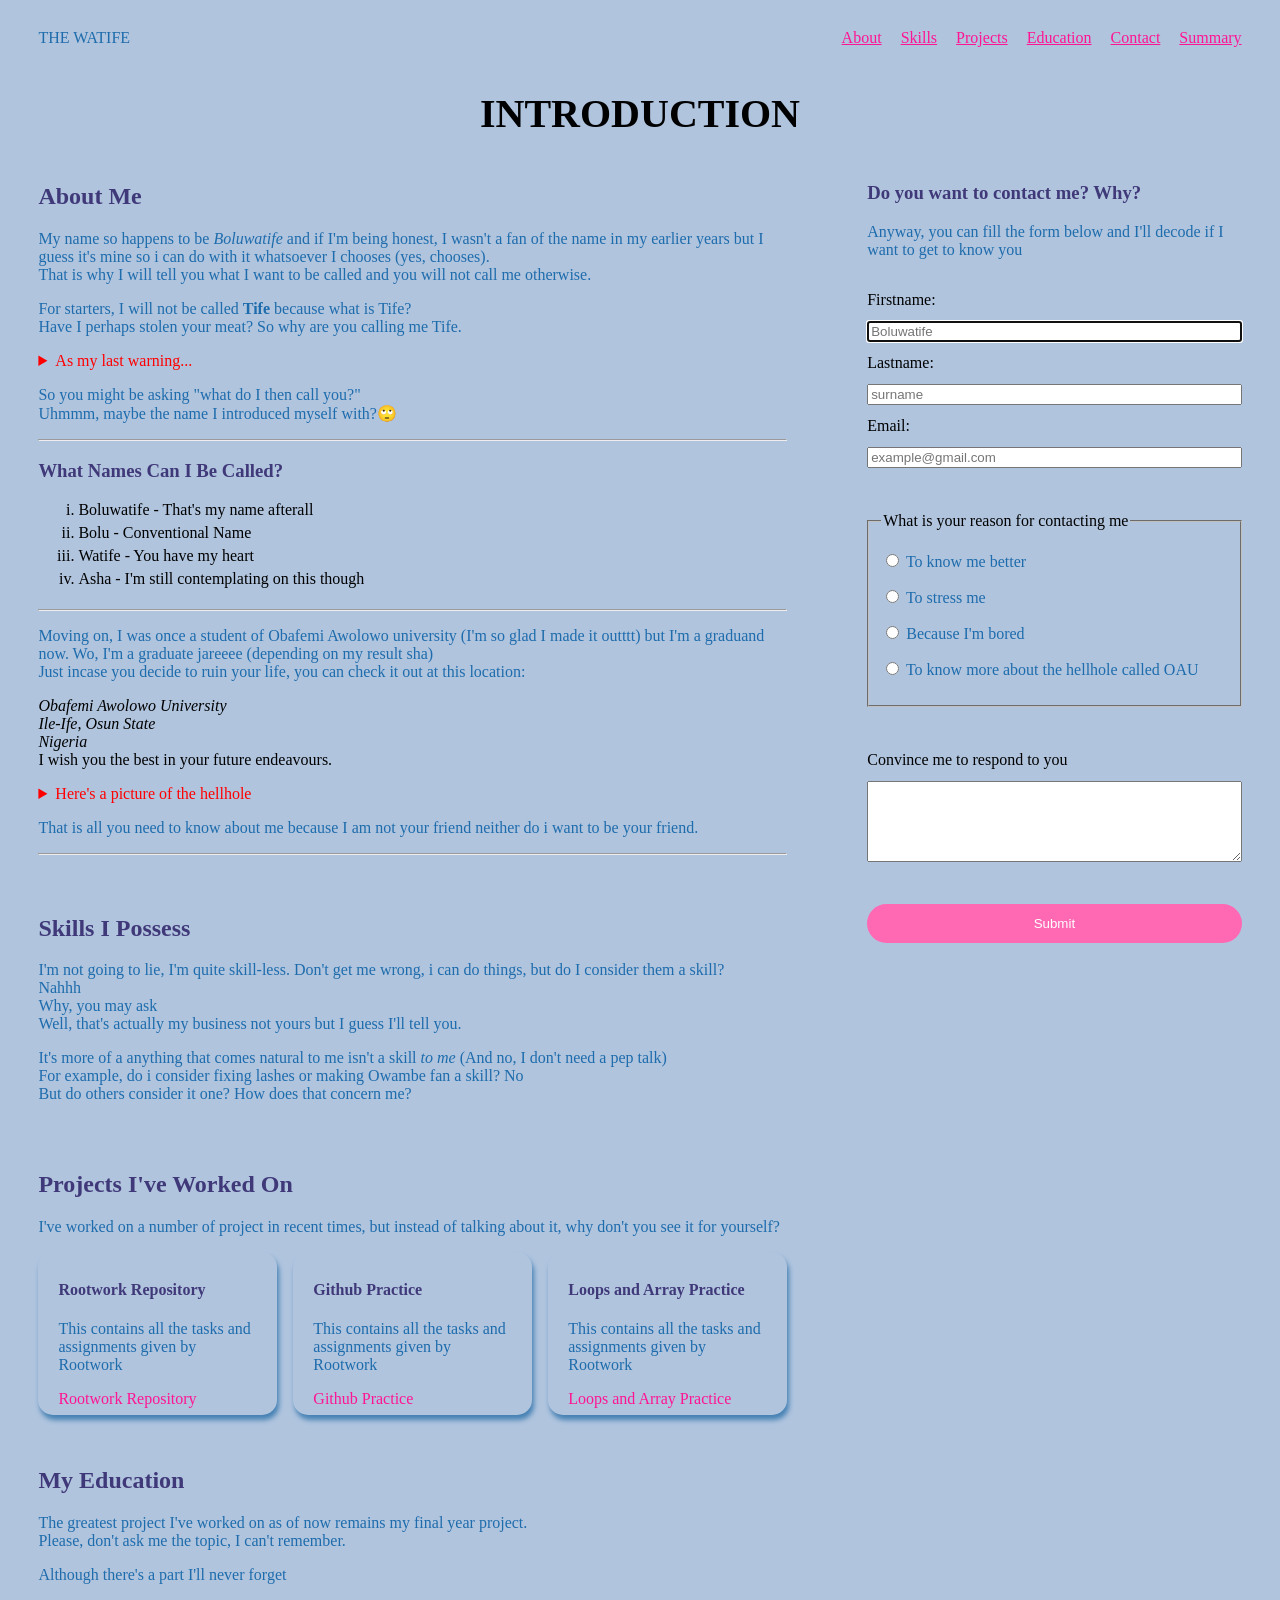
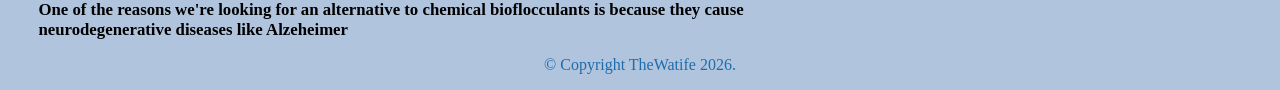
<file: index.html>
<!doctype html>
<html lang="en">
  <head>
    <meta charset="UTF-8" />
    <meta name="viewport" content="width=device-width, initial-scale=1.0" />
    <title>My Personal Profile</title>
    <link rel="icon" href="images/html5-logo.png" type="image/x-icon">
    <link rel="stylesheet" href="styles.css">
  </head>
  <body>
    <header>
      <nav>
        <p>THE WATIFE</p>
        <div class="nav-links">
        <a class="link" href="#about">About</a>
        <a class="link" href="#skills">Skills</a>
        <a class="link" href="#projects">Projects</a>
        <a class="link" href="#education">Education</a>
        <a class="link" href="#contact">Contact</a>
        <a class="link" href="/summary.html">Summary</a>
      </div>
      </nav>
      <h1><strong>INTRODUCTION</strong></h1>
    </header>
    <main class="container">
      
      <section id="about">
        <h2>About Me</h2>
        <p>
          My name so happens to be <em>Boluwatife</em> and if I'm being honest,
          I wasn't a fan of the name in my earlier years but I guess it's mine
          so i can do with it whatsoever I chooses (yes, chooses).
          <br />
          That is why I will tell you what I want to be called and you will not
          call me otherwise.
        </p>
        <p>
          For starters, I will not be called <strong>Tife</strong> because what
          is Tife? <br />
          Have I perhaps stolen your meat? So why are you calling me Tife.
        </p>
        <aside class="warning">
          <details>
            <summary>As my last warning...</summary>
            <p class="warning">Call me Tife and I promise to "thief" from you.</p>
          </details>
        </aside>
        <p>
          So you might be asking "what do I then call you?"
          <br />
          Uhmmm, maybe the name I introduced myself with?🙄
        </p>
        <hr>
        <h3>What Names Can I Be Called?</h3>
        <ol type="i">
          <li>Boluwatife - That's my name afterall</li>
          <li>Bolu - Conventional Name</li>
          <li>Watife - You have my heart</li>
          <li>Asha - I'm still contemplating on this though</li>
        </ol>
        <hr>
        <p>
          Moving on, I was once a student of Obafemi Awolowo university (I'm so
          glad I made it outttt) but I'm a graduand now. Wo, I'm a graduate
          jareeee (depending on my result sha)
          <br>
          Just incase you decide to ruin your life, you can check it out at this location:
          <address>Obafemi Awolowo University <br> Ile-Ife, Osun State <br> Nigeria</address>
          I wish you the best in your future endeavours.
        </p>
        <aside>
          <details>
            <summary>Here's a picture of the hellhole</summary>
            <img class="school-image" src="images/OAU-Image.jpg" alt="school-image" width="738" height="384"> 
          </details>
        </aside>
        <p>
          That is all you need to know about me because I am not your friend
          neither do i want to be your friend.
        </p>
          <hr>
      </section>
    
      <section id="skills">
        <h2>Skills I Possess</h2>
        <p>I'm not going to lie, I'm quite skill-less. Don't get me wrong, i can do things, but do I consider them a skill?
          <br>
          Nahhh
          <br> Why, you may ask
          <br> Well, that's actually my business not yours but I guess I'll tell you.
        </p>
        <p>It's more of a anything that comes natural to me isn't a skill <em>to me</em> (And no, I don't need a pep talk)
        <br>
      For example, do i consider fixing lashes or making Owambe fan a skill? No
  <br>
But do others consider it one? How does that concern me?</p>
      </section>
      
      <section id="projects">
        <h2>Projects I've Worked On</h2>
        <p>I've worked on a number of project in recent times, but instead of talking about it, why don't you see it for yourself?</p>
        <div class="project-links">
          <div class="project-link">
            <h4>Rootwork Repository</h4>
            <p>This contains all the tasks and assignments given by Rootwork</p>
<a class="linked" href="https://github.com/TheWatife/rootwork-week-01" target="_blank">Rootwork Repository</a>
          </div>
          <div class="project-link">
            <h4>Github Practice</h4>
            <p>This contains all the tasks and assignments given by Rootwork</p>
            <a class="linked" href="https://github.com/TheWatife/rootwork-week-01/pull/1" target="_blank">Github Practice</a>
          </div>

          <div class="project-link"><h4>Loops and Array Practice</h4>
            <p>This contains all the tasks and assignments given by Rootwork</p>
          <a class="linked" href="https://github.com/TheWatife/rootwork-week-01/pull/3" target="_blank">Loops and Array Practice</a>
          </div>
        </div>
        
      </section>
    
      <section id="education">
        <h2>
          My Education
        </h2>
      <p>The greatest project I've worked on as of now remains my final year project.
          <br> Please, don't ask me the topic, I can't remember.
        </p>
        <p>Although there's a part I'll never forget
          
        </p><article>One of the reasons we're looking for an alternative to chemical bioflocculants is because they cause neurodegenerative diseases like Alzeheimer</article>
      </section>
      
      <section id="contact">
        <div class="contact-div">
        <h3>Do you want to contact me? Why?</h3>
        <p>Anyway, you can fill the form below and I'll decode if I want to get to know you</p>
<form action="submit">
  <label for="firstname">Firstname:</label>
  <input  type="text" placeholder="Boluwatife" id="firstname" autofocus>
  <label for="lastname">Lastname:</label>
  <input type="text" placeholder="surname" id="lastname">
  <label for="email">Email:</label>
  <input type="email" placeholder="example@gmail.com" id="email">
  <fieldset>
    <legend>What is your reason for contacting me</legend>
    <p>
      <input type="radio" name="reason" id="know" value="know">
      <label for="know">To know me better</label>
    </p>
    <p>
      <input type="radio" name="reason" id="stress" value="stress">
      <label for="stress">To stress me</label>
    </p>
    <p>
      <input type="radio" name="reason" id="bored" value="bored">
      <label for="bored">Because I'm bored</label>
    </p>
    <p>
      <input type="radio" name="reason" id="hole" value="hole">
      <label for="hole">To know more about the hellhole called OAU</label>
    </p>
  </fieldset>
  <label for="message">Convince me to respond to you</label>
  <textarea name="message" id="message" cols="7" rows="5"></textarea>
  <br>
  <button class="form-button" type="submit">Submit</button>
</form>
</div>
      </section>
    </main>
    <footer><p>&copy; Copyright TheWatife 2026.</p></footer>
  </body>
</html>
</file>
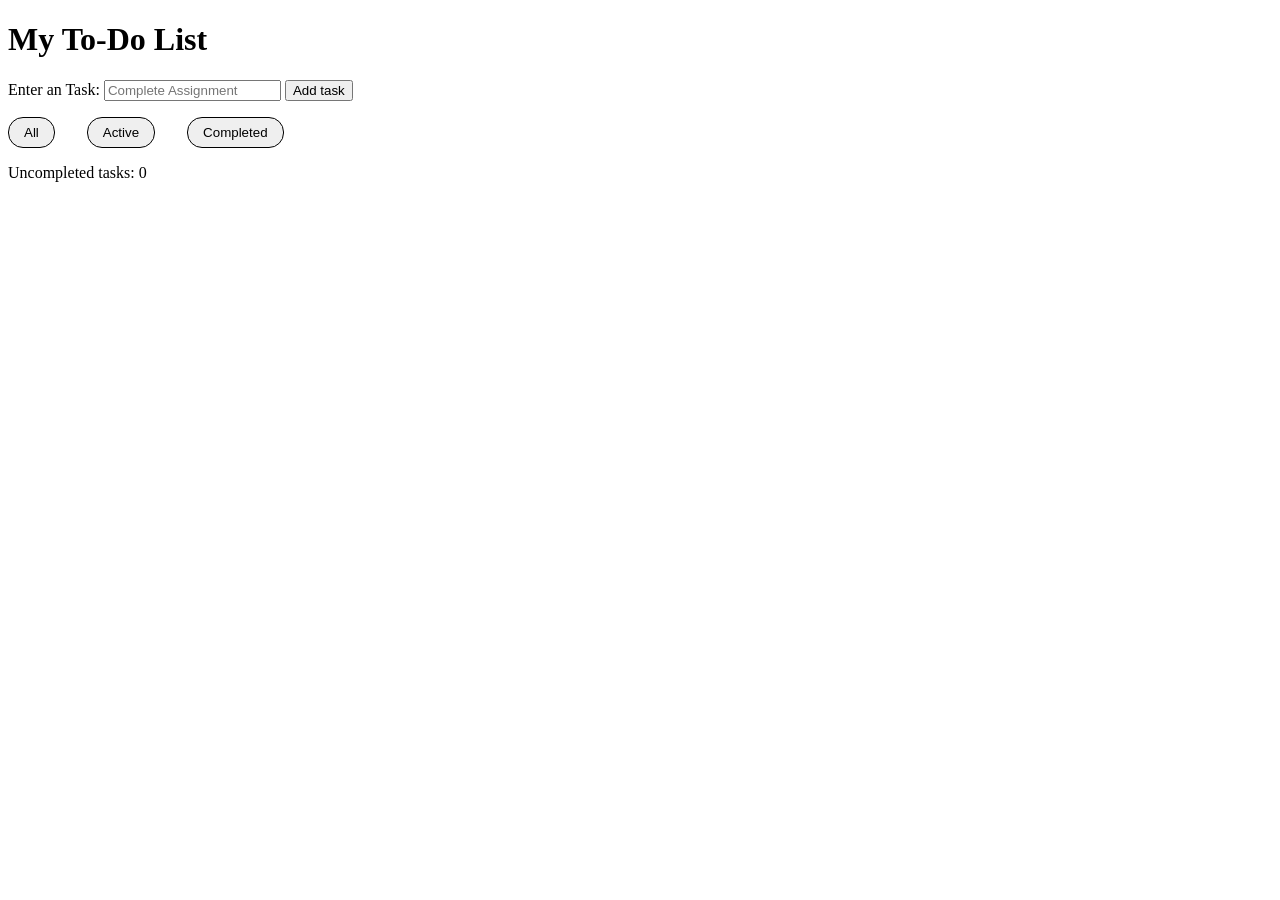
<file: task-tracker/index.html>
<!doctype html>
<html lang="en">
  <head>
    <meta charset="UTF-8" />
    <meta name="viewport" content="width=device-width, initial-scale=1.0" />
    <title>Task tracker</title>
    <link rel="stylesheet" href="styles.css" />
  </head>
  <body>
    <h1>My To-Do List</h1>
    <form>
      <label for="task">Enter an Task:</label>
      <input type="text" id="task" placeholder="Complete Assignment" />
      <button type="submit">Add task</button>
    </form>
    <div class="filter">
      <button type="button" data-filter="all" class="show">All</button>
      <button type="button" data-filter="active" class="show">Active</button>
      <button type="button" data-filter="completed" class="show">
        Completed
      </button>
    </div>
    <ul></ul>
    <p id="counter">Uncompleted tasks: 0</p>
    <script src="script.js"></script>
  </body>
</html>
</file>
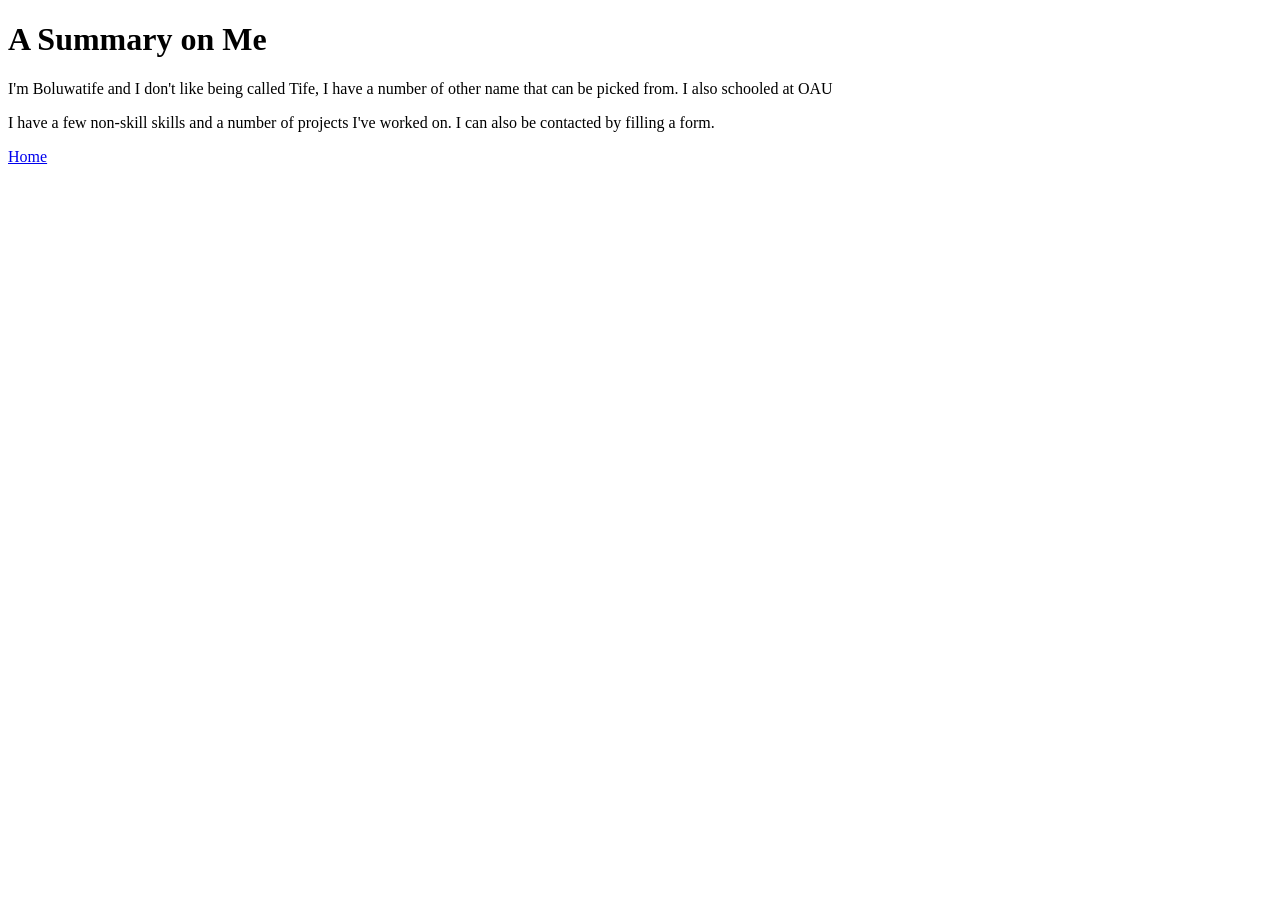
<file: summary.html>
<!doctype html>
<html lang="en">
  <head>
    <meta charset="UTF-8" />
    <title>Summary</title>
  </head>
  <body>
    <h1>A Summary on Me</h1>
    <p>
      I'm Boluwatife and I don't like being called Tife, I have a number of
      other name that can be picked from. I also schooled at OAU
    </p>
    <p>
      I have a few non-skill skills and a number of projects I've worked on. I
      can also be contacted by filling a form.
    </p>
    <a href="/">Home</a>
  </body>
</html>
</file>
<file: styles.css>
:root {
  --background: lightsteelblue;
  --text: rgb(30, 108, 172);
  --accent: rgb(64, 57, 121);
}

body {
  background-color: var(--background);
  margin: 1% 3%;
}
nav {
  display: flex;
  justify-content: space-between;
  align-items: center;
}

h1 {
  font-size: 2.5rem;
  text-align: center;
}
h2,
h3,
h4 {
  color: var(--accent);
}

p {
  color: var(--text);
}
aside,
.warning {
  color: red;
}
article {
  font-weight: bold;
  font-size: 1.05rem;
}
li {
  padding-bottom: 5px;
}
form {
  display: flex;
  justify-content: space-between;
  flex-direction: column;
  gap: 0.75rem;
  margin-top: 2rem;
}

fieldset {
  margin: 2rem 0;
}
footer {
  text-align: center;
}

/* CLASS */
.container {
  display: grid;
  grid-template-columns: 2fr 1fr;
  column-gap: 5rem;
  row-gap: 2rem;
}
.nav-links {
  display: flex;
  justify-content: space-between;
  width: 25rem;
}

.link {
  color: deeppink;
}
.link:hover,
.link:active {
  color: hotpink;
}

.school-image {
  width: 400px;
  height: 300px;
}
.contact-div {
  position: sticky;
  top: 0;
}
.project-links {
  display: flex;
  gap: 1rem;
}
.project-link {
  border-radius: 15px;
  box-sizing: border-box;
  padding: 7px 20px;
  box-shadow: 2px 5px 5px steelblue;
}

.linked {
  color: deeppink;
  text-decoration: none;
}
.linked:active,
.linked:hover {
  color: hotpink;
}
.form-button {
  background-color: hotpink;
  border: none;
  border-radius: 25px;
  color: white;
  padding: 0.75rem 0;
}
.form-button:hover {
  background-color: white;
  color: black;
}

/* ID SELECTORS */

#about {
  grid-area: 1/1/2/2;
}
#skills {
  grid-area: 2/1/3/2;
}
#projects {
  grid-area: 3/1/4/2;
}
#education {
  grid-area: 4/1/5/2;
}
#contact {
  grid-area: 1/2/5/3;
}

@media (max-width: 768px) {
  .container {
    grid-template-columns: 1fr;
  }
  main {
    padding-right: 0;
  }

  h1 {
    font-size: 1.5rem;
  }
  #about {
    grid-area: 1/1/2/2;
  }
  #skills {
    grid-area: 2/1/3/2;
  }
  #projects {
    grid-area: 3/1/4/2;
  }
  #education {
    grid-area: 4/1/5/2;
  }
  #contact {
    grid-area: 5/1/6/2;
  }
  .form-button {
    font-size: 1.05rem;
  }
  .school-image {
    margin-top: 5px;
    width: 100px;
    max-width: 100%;
    height: 100px;
  }
  .project-links {
    display: flex;
    flex-wrap: wrap;
    gap: 1rem;
    justify-content: space-between;
  }
  .project-link {
    flex: 0 0 calc(50% - 0.5rem);
    border-radius: 15px;
    box-sizing: border-box;
    padding: 7px 20px;
    box-shadow: 2px 5px 5px steelblue;
  }
  .project-link:nth-child(3) {
    flex-basis: 100%;
  }
}

@media (max-width: 380px) {
  body {
    margin: 1% 5%;
    line-height: 1.5;
  }
  nav {
    display: block;
    text-align: center;
  }
  .nav-links {
    display: flex;
    justify-content: space-between;
    row-gap: 0.85rem;
    flex-wrap: wrap;
    width: 100%;
    margin: 7px 0 20px;
  }

  .link {
    flex: 0 0 33%;
    box-sizing: border-box;
  }
  .project-links {
    flex-direction: column;
    row-gap: 1.05rem;
    justify-content: space-between;
    text-align: center;
  }
  .project-link {
    color: deeppink;
    text-decoration: none;
    border-radius: 15px;
    padding: 7px 20px;
    box-shadow: 2px 5px 5px steelblue;
  }
}
</file>
<file: task-tracker/styles.css>
li {
  display: flex;
  gap: 0.5rem;
}
.completed {
  text-decoration: line-through;
  opacity: 0.5;
}
.filter {
  display: flex;
  margin: 1rem 0;
  gap: 2rem;
}
.show {
  border: 1px solid black;
  border-radius: 15px;
  padding: 7px 15px;
}

@media (max-width: 375px) {
  label {
    display: block;
    margin-bottom: 0.75rem;
  }
}
</file>
